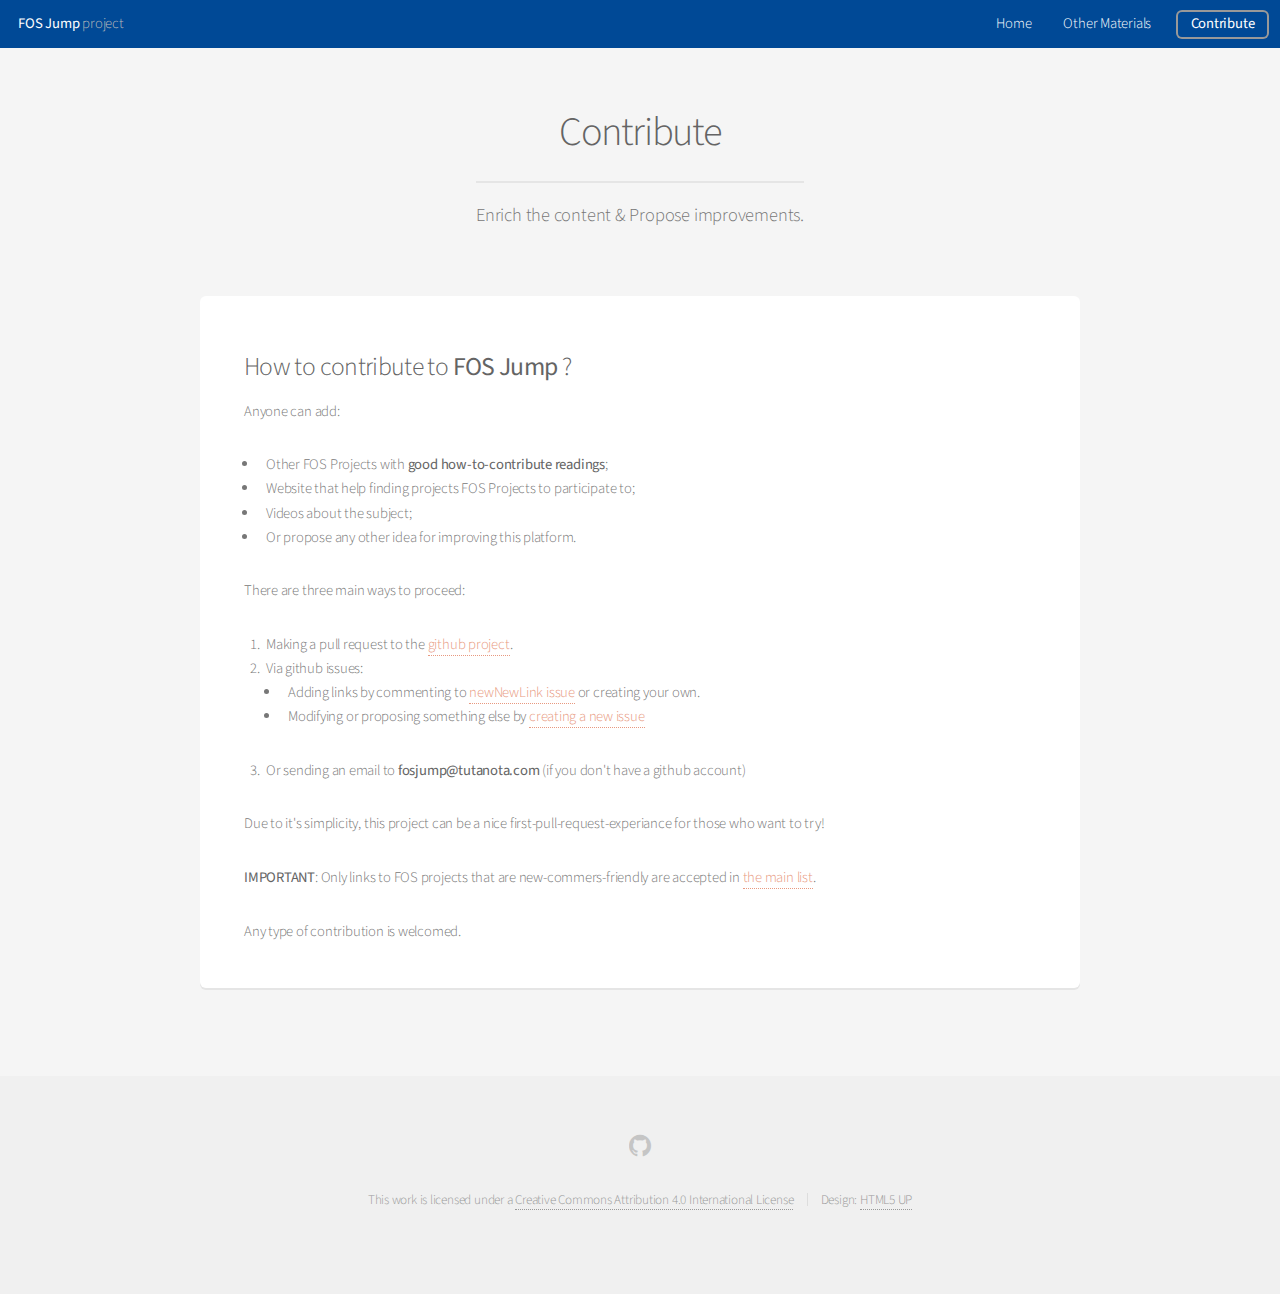
<file: output/contrib.html>
<!DOCTYPE HTML>
<!--
	Alpha by HTML5 UP
	html5up.net | @n33co
	Free for personal and commercial use under the CCA 3.0 license (html5up.net/license)
-->
<html lang="en">
	<head>
		<title>FOS Jump</title>
		<meta charset="utf-8" />
		<meta name="description" content="Here you can find links to some interesting free and OpenSource Projects that propose nice documentation on how to contribute (not only with code) to them and are also suitable for people learning how to code. ">
		<meta name="keywords" content="First time, open source, free software, community, contribute, FOS, FLOS, FOSS, FLOSS, FOSJump, OpenSource, OSS, beginner friendly OpenSource, coding, learn coding, github, code contribution, code">
                <meta Name=Author Content="Melaine Samy"/>
		<meta name="viewport" content="width=device-width, initial-scale=1" />
		<!--[if lte IE 8]><script src="assets/js/ie/html5shiv.js"></script><![endif]-->
		<link rel="stylesheet" href="assets/css/main.css" />
		<!--[if lte IE 8]><link rel="stylesheet" href="assets/css/ie8.css" /><![endif]-->
	</head>
	

	<body >
		<div id="page-wrapper">

			<!-- Header -->
				<header id="header" >
					<h1><a href="index.html">FOS Jump</a> project</h1>
					<nav id="nav">
						<ul>
							<li><a href="index.html">Home</a></li>
							<li><a href="other.html" >Other Materials</a></li>
							<li><a href="contrib.html" class="button">Contribute</a></li>
						</ul>
					</nav>
				</header>

	

			<!-- Main -->
				<section id="main" class="container">
					<header>
						<h2>Contribute</h2>
						<p>Enrich the content & Propose improvements.</p>
					</header>
				
					<div class="row">
						<div class="12u">

							<!-- Buttons -->
								<section class="box">
									<h4><h3>How to contribute to <strong>FOS Jump</strong> ?</h3>
<p>Anyone can add:</p>
<ul>
<li>Other FOS Projects with <strong>good how-to-contribute readings</strong>;</li>
<li>Website that help finding projects FOS Projects to participate to;</li>
<li>Videos about the subject;</li>
<li>Or propose any other idea for improving this platform.</li>
</ul>
<p>There are three main ways to proceed:</p>
<ol>
<li>Making a pull request to the <a href="https://github.com/fosjump/fosjump">github project</a>.</li>
<li>Via github issues: <ul>
<li>Adding links by commenting to <a href="https://github.com/fosjump/fosjump/issues/2">newNewLink issue</a> or creating your own.</li>
<li>Modifying or proposing something else by <a href="https://github.com/fosjump/fosjump/issues">creating a new issue</a></li>
</ul>
</li>
<li>Or sending an email to <strong>fosjump@tutanota.com</strong> (if you don't have a github account)</li>
</ol>
<p>Due to it's simplicity, this project can be a nice first-pull-request-experiance for those who want to try!</p>
<p><strong>IMPORTANT</strong>: Only links to FOS projects that are new-commers-friendly are accepted in <a href="index.html">the main list</a>. </p>
<p>Any type of contribution is welcomed.</p></h4>
								</section>
						</div>
					</div>
				</section>



			<!-- Footer -->
				<footer id="footer">
					<ul class="icons">
						<li><a href="https://github.com/fosjump/fosjump" class="icon fa-github"><span class="label">Github</span></a></li>
					</ul>
					<ul class="copyright">
						<li >This work is licensed under a <a rel="license" href="http://creativecommons.org/licenses/by/4.0/">Creative Commons Attribution 4.0 International License</a></li><li>Design: <a href="http://html5up.net">HTML5 UP</a></li>
					</ul>
				</footer>

		</div>

		<!-- Scripts -->
			<script src="assets/js/jquery.min.js"></script>
			<script src="assets/js/jquery.dropotron.min.js"></script>
			<script src="assets/js/jquery.scrollgress.min.js"></script>
			<script src="assets/js/skel.min.js"></script>
			<script src="assets/js/util.js"></script>
			<!--[if lte IE 8]><script src="assets/js/ie/respond.min.js"></script><![endif]-->
			<script src="assets/js/main.js"></script>

	</body>
</html>
</file>
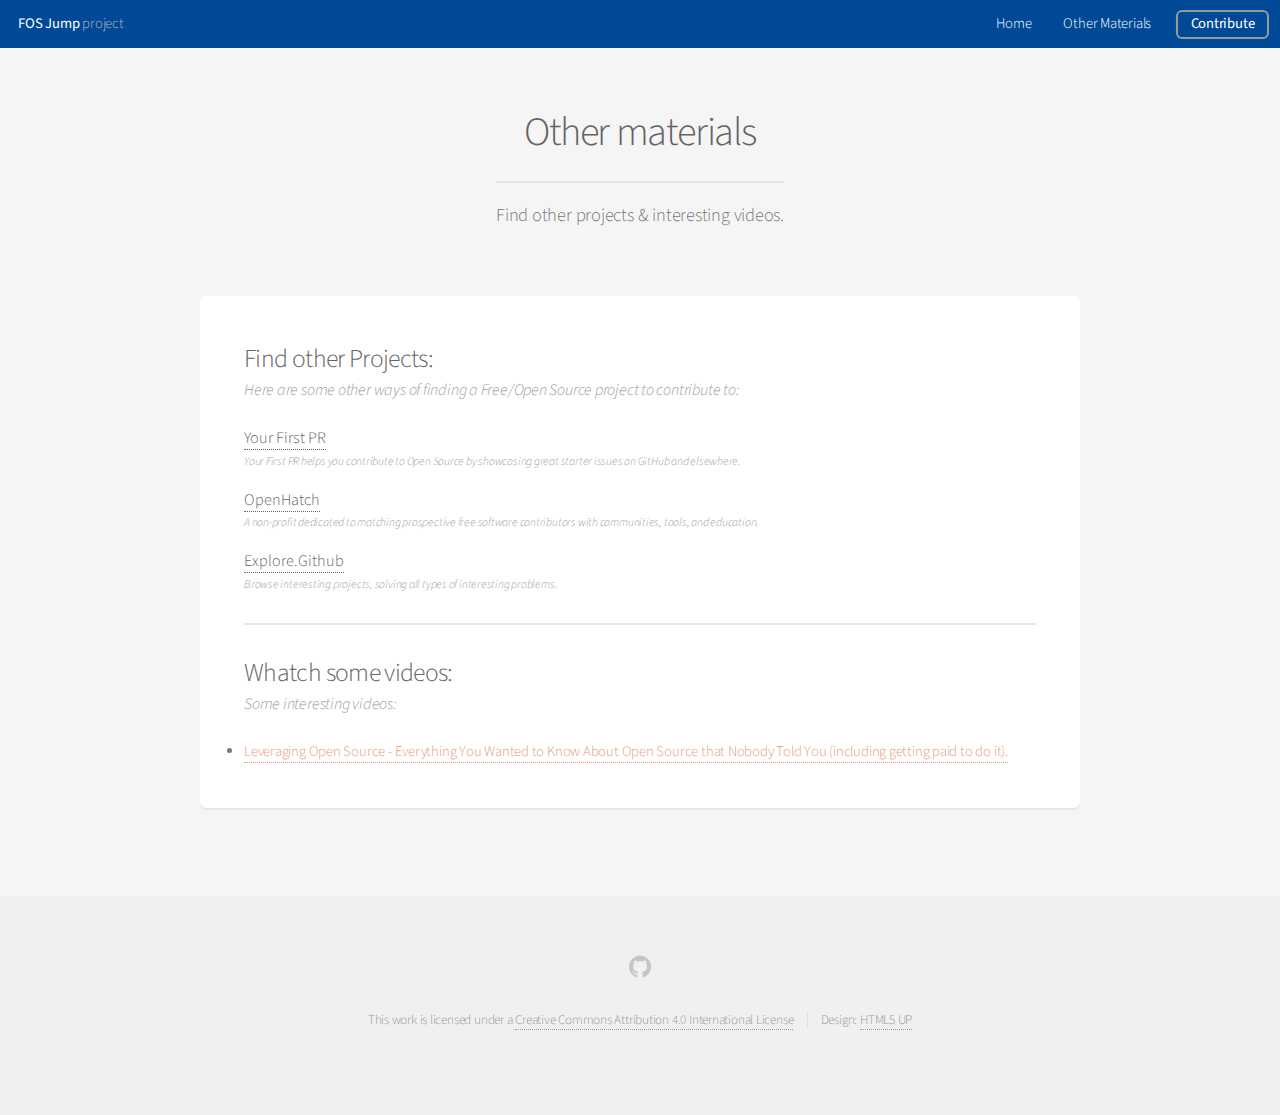
<file: output/other.html>
<!DOCTYPE HTML>
<!--
	Alpha by HTML5 UP
	html5up.net | @n33co
	Free for personal and commercial use under the CCA 3.0 license (html5up.net/license)
-->
<html lang="en">
	<head>
		<title>FOS Jump</title>
		<meta charset="utf-8" />
		<meta name="description" content="Here you can find links to some interesting free and OpenSource Projects that propose nice documentation on how to contribute (not only with code) to them and are also suitable for people learning how to code. ">
		<meta name="keywords" content="First time, open source, free software, community, contribute, FOS, FLOS, FOSS, FLOSS, FOSJump, OpenSource, OSS, beginner friendly OpenSource, coding, learn coding, github, code contribution, code">
                <meta Name=Author Content="Melaine Samy"/>
		<meta name="viewport" content="width=device-width, initial-scale=1" />
		<!--[if lte IE 8]><script src="assets/js/ie/html5shiv.js"></script><![endif]-->
		<link rel="stylesheet" href="assets/css/main.css" />
		<!--[if lte IE 8]><link rel="stylesheet" href="assets/css/ie8.css" /><![endif]-->
	</head>
	

	<body >
		<div id="page-wrapper">

			<!-- Header -->
				<header id="header" >
					<h1><a href="index.html">FOS Jump</a> project</h1>
					<nav id="nav">
						<ul>
							<li><a href="index.html">Home</a></li>
							<li><a href="other.html" >Other Materials</a></li>
							<li><a href="contrib.html" class="button">Contribute</a></li>
						</ul>
					</nav>
				</header>

	

			<!-- Main -->
				<section id="main" class="container">
					<header>
						<h2>Other materials</h2>
						<p>Find other projects & interesting videos.</p>
					</header>
				
					<div class="row">
						<div class="12u">

							<!-- Buttons -->

								<section class="box">
								<header>
								<h3>Find other Projects:</h3>
								<p>Here are some other ways of finding a Free/Open Source project to contribute to:</p>
								</header>

								
									<header>
									<h4><a href="https://yourfirstpr.github.io/">Your First PR</a></h4>
									<p>Your First PR helps you contribute to Open Source by showcasing great starter issues on GitHub and elsewhere.</p>
									</header>
								
									<header>
									<h4><a href="https://openhatch.org/">OpenHatch</a></h4>
									<p>A non-profit dedicated to matching prospective free software contributors with communities, tools, and education. </p>
									</header>
								
									<header>
									<h4><a href="https://github.com/explore">Explore.Github</a></h4>
									<p>Browse interesting projects, solving all types of interesting problems.</p>
									</header>
								
								
							<hr />

								<header>
								<h3>Whatch some videos:</h3>
								<p>Some interesting videos:</p>
								</header>

								<lu class="alt">
								
									<li><a href="https://vimeo.com/28610688">Leveraging Open Source - Everything You Wanted to Know About Open Source that Nobody Told You (including getting paid to do it).</a></li>
								
								</lu>

								</h4></section>
						</div>
					</div>
				</section>



			<!-- Footer -->
				<footer id="footer">
					<ul class="icons">
						<li><a href="https://github.com/fosjump/fosjump" class="icon fa-github"><span class="label">Github</span></a></li>
					</ul>
					<ul class="copyright">
						<li >This work is licensed under a <a rel="license" href="http://creativecommons.org/licenses/by/4.0/">Creative Commons Attribution 4.0 International License</a></li><li>Design: <a href="http://html5up.net">HTML5 UP</a></li>
					</ul>
				</footer>

		</div>

		<!-- Scripts -->
			<script src="assets/js/jquery.min.js"></script>
			<script src="assets/js/jquery.dropotron.min.js"></script>
			<script src="assets/js/jquery.scrollgress.min.js"></script>
			<script src="assets/js/skel.min.js"></script>
			<script src="assets/js/util.js"></script>
			<!--[if lte IE 8]><script src="assets/js/ie/respond.min.js"></script><![endif]-->
			<script src="assets/js/main.js"></script>

	</body>
</html>
</file>
<file: output/assets/css/ie8.css>
/*
	Alpha by HTML5 UP
	html5up.net | @n33co
	Free for personal and commercial use under the CCA 3.0 license (html5up.net/license)
*/

/* Basic */

	pre, code {
		position: relative;
		-ms-behavior: url("assets/js/ie/PIE.htc");
	}

/* Form */

	input[type="text"],
	input[type="password"],
	input[type="email"],
	select,
	textarea {
		position: relative;
		-ms-behavior: url("assets/js/ie/PIE.htc");
		line-height: 3em;
	}

	input[type="checkbox"],
	input[type="radio"] {
		opacity: 1;
		z-index: auto;
	}

		input[type="checkbox"] + label:before,
		input[type="radio"] + label:before {
			display: none;
		}

/* Button */

	input[type="submit"],
	input[type="reset"],
	input[type="button"],
	.button {
		position: relative;
		-ms-behavior: url("assets/js/ie/PIE.htc");
	}

		input[type="submit"].alt,
		input[type="reset"].alt,
		input[type="button"].alt,
		.button.alt {
			border: solid 2px #e5e5e5;
		}

/* Box */

	.box {
		position: relative;
		-ms-behavior: url("assets/js/ie/PIE.htc");
	}

		.box .image.featured {
			margin: 2em 0;
			width: 100%;
		}

/* Icon */

	.icon.major {
		position: relative;
		-ms-behavior: url("assets/js/ie/PIE.htc");
	}

/* Image */

	.image {
		position: relative;
		-ms-behavior: url("assets/js/ie/PIE.htc");
	}

		.image img {
			position: relative;
			-ms-behavior: url("assets/js/ie/PIE.htc");
		}

/* Header */

	#header nav > ul > li a {
		color: #fff;
		display: inline-block;
		text-decoration: none;
		border: 0;
	}

		#header nav > ul > li a.icon:before {
			color: #fff;
			margin-right: 0.5em;
		}

	#header.alt {
		color: #fff;
	}

		#header.alt nav > ul > li a:not(.button).icon:before {
			color: rgba(255, 255, 255, 0.75);
		}

		#header.alt nav > ul > li.active a:not(.button) {
			background-color: rgba(255, 255, 255, 0.2);
		}

	.dropotron {
		border: solid 1px #e5e5e5;
	}

		.dropotron.level-0 {
			margin-top: 0;
		}

			.dropotron.level-0:before {
				display: none;
			}

/* Banner */

	#banner {
		background-attachment: scroll;
		background-image: url("../../images/banner.jpg");
		background-position: auto;
		background-repeat: no-repeat;
		background-size: cover;
		-ms-behavior: url("assets/js/ie/backgroundsize.min.htc");
	}

		#banner input[type="submit"],
		#banner input[type="reset"],
		#banner input[type="button"],
		#banner .button {
			border: solid 2px #fff;
		}

/* Main */

	#main {
		position: relative;
		z-index: 1;
	}

/* CTA */

	#cta input[type="text"],
	#cta input[type="password"],
	#cta input[type="email"],
	#cta select,
	#cta textarea {
		background: #e89980;
		border: solid 2px #fff;
	}

	#cta .formerize-placeholder {
		color: #fff !important;
	}
</file>
<file: output/assets/css/main.css>
@import url("font-awesome.min.css");
@import url("http://fonts.googleapis.com/css?family=Source+Sans+Pro:300,400,300italic,400italic");

/*
	Alpha by HTML5 UP
	html5up.net | @n33co
	Free for personal and commercial use under the CCA 3.0 license (html5up.net/license)
*/

/* Reset */

	html, body, div, span, applet, object, iframe, h1, h2, h3, h4, h5, h6, p, blockquote, pre, a, abbr, acronym, address, big, cite, code, del, dfn, em, img, ins, kbd, q, s, samp, small, strike, strong, sub, sup, tt, var, b, u, i, center, dl, dt, dd, ol, ul, li, fieldset, form, label, legend, table, caption, tbody, tfoot, thead, tr, th, td, article, aside, canvas, details, embed, figure, figcaption, footer, header, hgroup, menu, nav, output, ruby, section, summary, time, mark, audio, video {
		margin: 0;
		padding: 0;
		border: 0;
		font-size: 100%;
		font: inherit;
		vertical-align: baseline;
	}

	article, aside, details, figcaption, figure, footer, header, hgroup, menu, nav, section {
		display: block;
	}

	body {
		line-height: 1;
	}

	ol, ul {
		list-style: none;
	}

	blockquote, q {
		quotes: none;
	}

	blockquote:before, blockquote:after, q:before, q:after {
		content: '';
		content: none;
	}

	table {
		border-collapse: collapse;
		border-spacing: 0;
	}

	body {
		-webkit-text-size-adjust: none;
	}

/* Box Model */

	*, *:before, *:after {
		-moz-box-sizing: border-box;
		-webkit-box-sizing: border-box;
		box-sizing: border-box;
	}

/* Containers */

	.container {
		margin-left: auto;
		margin-right: auto;
	}

	.container.\31 25\25 {
		width: 100%;
		max-width: 75em;
		min-width: 60em;
	}

	.container.\37 5\25 {
		width: 45em;
	}

	.container.\35 0\25 {
		width: 30em;
	}

	.container.\32 5\25 {
		width: 15em;
	}

	.container {
		width: 60em;
	}

	@media screen and (max-width: 1680px) {

		.container.\31 25\25 {
			width: 100%;
			max-width: 75em;
			min-width: 60em;
		}

		.container.\37 5\25 {
			width: 45em;
		}

		.container.\35 0\25 {
			width: 30em;
		}

		.container.\32 5\25 {
			width: 15em;
		}

		.container {
			width: 60em;
		}

	}

	@media screen and (max-width: 1280px) {

		.container.\31 25\25 {
			width: 100%;
			max-width: 75em;
			min-width: 60em;
		}

		.container.\37 5\25 {
			width: 45em;
		}

		.container.\35 0\25 {
			width: 30em;
		}

		.container.\32 5\25 {
			width: 15em;
		}

		.container {
			width: 60em;
		}

	}

	@media screen and (max-width: 980px) {

		.container.\31 25\25 {
			width: 100%;
			max-width: 112.5%;
			min-width: 90%;
		}

		.container.\37 5\25 {
			width: 67.5%;
		}

		.container.\35 0\25 {
			width: 45%;
		}

		.container.\32 5\25 {
			width: 22.5%;
		}

		.container {
			width: 90%;
		}

	}

	@media screen and (max-width: 840px) {

		.container.\31 25\25 {
			width: 100%;
			max-width: 112.5%;
			min-width: 90%;
		}

		.container.\37 5\25 {
			width: 67.5%;
		}

		.container.\35 0\25 {
			width: 45%;
		}

		.container.\32 5\25 {
			width: 22.5%;
		}

		.container {
			width: 90% !important;
		}

	}

	@media screen and (max-width: 736px) {

		.container.\31 25\25 {
			width: 100%;
			max-width: 125%;
			min-width: 100%;
		}

		.container.\37 5\25 {
			width: 75%;
		}

		.container.\35 0\25 {
			width: 50%;
		}

		.container.\32 5\25 {
			width: 25%;
		}

		.container {
			width: 100% !important;
		}

	}

	@media screen and (max-width: 480px) {

		.container.\31 25\25 {
			width: 100%;
			max-width: 125%;
			min-width: 100%;
		}

		.container.\37 5\25 {
			width: 75%;
		}

		.container.\35 0\25 {
			width: 50%;
		}

		.container.\32 5\25 {
			width: 25%;
		}

		.container {
			width: 100% !important;
		}

	}

/* Grid */

	.row {
		border-bottom: solid 1px transparent;
		-moz-box-sizing: border-box;
		-webkit-box-sizing: border-box;
		box-sizing: border-box;
	}

	.row > * {
		float: left;
		-moz-box-sizing: border-box;
		-webkit-box-sizing: border-box;
		box-sizing: border-box;
	}

	.row:after, .row:before {
		content: '';
		display: block;
		clear: both;
		height: 0;
	}

	.row.uniform > * > :first-child {
		margin-top: 0;
	}

	.row.uniform > * > :last-child {
		margin-bottom: 0;
	}

	.row.\30 \25 > * {
		padding: 0 0 0 0em;
	}

	.row.\30 \25 {
		margin: 0 0 -1px 0em;
	}

	.row.uniform.\30 \25 > * {
		padding: 0em 0 0 0em;
	}

	.row.uniform.\30 \25 {
		margin: 0em 0 -1px 0em;
	}

	.row > * {
		padding: 0 0 0 2em;
	}

	.row {
		margin: 0 0 -1px -2em;
	}

	.row.uniform > * {
		padding: 2em 0 0 2em;
	}

	.row.uniform {
		margin: -2em 0 -1px -2em;
	}

	.row.\32 00\25 > * {
		padding: 0 0 0 4em;
	}

	.row.\32 00\25 {
		margin: 0 0 -1px -4em;
	}

	.row.uniform.\32 00\25 > * {
		padding: 4em 0 0 4em;
	}

	.row.uniform.\32 00\25 {
		margin: -4em 0 -1px -4em;
	}

	.row.\31 50\25 > * {
		padding: 0 0 0 3em;
	}

	.row.\31 50\25 {
		margin: 0 0 -1px -3em;
	}

	.row.uniform.\31 50\25 > * {
		padding: 3em 0 0 3em;
	}

	.row.uniform.\31 50\25 {
		margin: -3em 0 -1px -3em;
	}

	.row.\35 0\25 > * {
		padding: 0 0 0 1em;
	}

	.row.\35 0\25 {
		margin: 0 0 -1px -1em;
	}

	.row.uniform.\35 0\25 > * {
		padding: 1em 0 0 1em;
	}

	.row.uniform.\35 0\25 {
		margin: -1em 0 -1px -1em;
	}

	.row.\32 5\25 > * {
		padding: 0 0 0 0.5em;
	}

	.row.\32 5\25 {
		margin: 0 0 -1px -0.5em;
	}

	.row.uniform.\32 5\25 > * {
		padding: 0.5em 0 0 0.5em;
	}

	.row.uniform.\32 5\25 {
		margin: -0.5em 0 -1px -0.5em;
	}

	.\31 2u, .\31 2u\24 {
		width: 100%;
		clear: none;
		margin-left: 0;
	}

	.\31 1u, .\31 1u\24 {
		width: 91.6666666667%;
		clear: none;
		margin-left: 0;
	}

	.\31 0u, .\31 0u\24 {
		width: 83.3333333333%;
		clear: none;
		margin-left: 0;
	}

	.\39 u, .\39 u\24 {
		width: 75%;
		clear: none;
		margin-left: 0;
	}

	.\38 u, .\38 u\24 {
		width: 66.6666666667%;
		clear: none;
		margin-left: 0;
	}

	.\37 u, .\37 u\24 {
		width: 58.3333333333%;
		clear: none;
		margin-left: 0;
	}

	.\36 u, .\36 u\24 {
		width: 50%;
		clear: none;
		margin-left: 0;
	}

	.\35 u, .\35 u\24 {
		width: 41.6666666667%;
		clear: none;
		margin-left: 0;
	}

	.\34 u, .\34 u\24 {
		width: 33.3333333333%;
		clear: none;
		margin-left: 0;
	}

	.\33 u, .\33 u\24 {
		width: 25%;
		clear: none;
		margin-left: 0;
	}

	.\32 u, .\32 u\24 {
		width: 16.6666666667%;
		clear: none;
		margin-left: 0;
	}

	.\31 u, .\31 u\24 {
		width: 8.3333333333%;
		clear: none;
		margin-left: 0;
	}

	.\31 2u\24 + *,
	.\31 1u\24 + *,
	.\31 0u\24 + *,
	.\39 u\24 + *,
	.\38 u\24 + *,
	.\37 u\24 + *,
	.\36 u\24 + *,
	.\35 u\24 + *,
	.\34 u\24 + *,
	.\33 u\24 + *,
	.\32 u\24 + *,
	.\31 u\24 + * {
		clear: left;
	}

	.\-11u {
		margin-left: 91.66667%;
	}

	.\-10u {
		margin-left: 83.33333%;
	}

	.\-9u {
		margin-left: 75%;
	}

	.\-8u {
		margin-left: 66.66667%;
	}

	.\-7u {
		margin-left: 58.33333%;
	}

	.\-6u {
		margin-left: 50%;
	}

	.\-5u {
		margin-left: 41.66667%;
	}

	.\-4u {
		margin-left: 33.33333%;
	}

	.\-3u {
		margin-left: 25%;
	}

	.\-2u {
		margin-left: 16.66667%;
	}

	.\-1u {
		margin-left: 8.33333%;
	}

	@media screen and (max-width: 1680px) {

		.row > * {
			padding: 0 0 0 2em;
		}

		.row {
			margin: 0 0 -1px -2em;
		}

		.row.uniform > * {
			padding: 2em 0 0 2em;
		}

		.row.uniform {
			margin: -2em 0 -1px -2em;
		}

		.row.\32 00\25 > * {
			padding: 0 0 0 4em;
		}

		.row.\32 00\25 {
			margin: 0 0 -1px -4em;
		}

		.row.uniform.\32 00\25 > * {
			padding: 4em 0 0 4em;
		}

		.row.uniform.\32 00\25 {
			margin: -4em 0 -1px -4em;
		}

		.row.\31 50\25 > * {
			padding: 0 0 0 3em;
		}

		.row.\31 50\25 {
			margin: 0 0 -1px -3em;
		}

		.row.uniform.\31 50\25 > * {
			padding: 3em 0 0 3em;
		}

		.row.uniform.\31 50\25 {
			margin: -3em 0 -1px -3em;
		}

		.row.\35 0\25 > * {
			padding: 0 0 0 1em;
		}

		.row.\35 0\25 {
			margin: 0 0 -1px -1em;
		}

		.row.uniform.\35 0\25 > * {
			padding: 1em 0 0 1em;
		}

		.row.uniform.\35 0\25 {
			margin: -1em 0 -1px -1em;
		}

		.row.\32 5\25 > * {
			padding: 0 0 0 0.5em;
		}

		.row.\32 5\25 {
			margin: 0 0 -1px -0.5em;
		}

		.row.uniform.\32 5\25 > * {
			padding: 0.5em 0 0 0.5em;
		}

		.row.uniform.\32 5\25 {
			margin: -0.5em 0 -1px -0.5em;
		}

		.\31 2u\28wide\29, .\31 2u\24\28wide\29 {
			width: 100%;
			clear: none;
			margin-left: 0;
		}

		.\31 1u\28wide\29, .\31 1u\24\28wide\29 {
			width: 91.6666666667%;
			clear: none;
			margin-left: 0;
		}

		.\31 0u\28wide\29, .\31 0u\24\28wide\29 {
			width: 83.3333333333%;
			clear: none;
			margin-left: 0;
		}

		.\39 u\28wide\29, .\39 u\24\28wide\29 {
			width: 75%;
			clear: none;
			margin-left: 0;
		}

		.\38 u\28wide\29, .\38 u\24\28wide\29 {
			width: 66.6666666667%;
			clear: none;
			margin-left: 0;
		}

		.\37 u\28wide\29, .\37 u\24\28wide\29 {
			width: 58.3333333333%;
			clear: none;
			margin-left: 0;
		}

		.\36 u\28wide\29, .\36 u\24\28wide\29 {
			width: 50%;
			clear: none;
			margin-left: 0;
		}

		.\35 u\28wide\29, .\35 u\24\28wide\29 {
			width: 41.6666666667%;
			clear: none;
			margin-left: 0;
		}

		.\34 u\28wide\29, .\34 u\24\28wide\29 {
			width: 33.3333333333%;
			clear: none;
			margin-left: 0;
		}

		.\33 u\28wide\29, .\33 u\24\28wide\29 {
			width: 25%;
			clear: none;
			margin-left: 0;
		}

		.\32 u\28wide\29, .\32 u\24\28wide\29 {
			width: 16.6666666667%;
			clear: none;
			margin-left: 0;
		}

		.\31 u\28wide\29, .\31 u\24\28wide\29 {
			width: 8.3333333333%;
			clear: none;
			margin-left: 0;
		}

		.\31 2u\24\28wide\29 + *,
		.\31 1u\24\28wide\29 + *,
		.\31 0u\24\28wide\29 + *,
		.\39 u\24\28wide\29 + *,
		.\38 u\24\28wide\29 + *,
		.\37 u\24\28wide\29 + *,
		.\36 u\24\28wide\29 + *,
		.\35 u\24\28wide\29 + *,
		.\34 u\24\28wide\29 + *,
		.\33 u\24\28wide\29 + *,
		.\32 u\24\28wide\29 + *,
		.\31 u\24\28wide\29 + * {
			clear: left;
		}

		.\-11u\28wide\29 {
			margin-left: 91.66667%;
		}

		.\-10u\28wide\29 {
			margin-left: 83.33333%;
		}

		.\-9u\28wide\29 {
			margin-left: 75%;
		}

		.\-8u\28wide\29 {
			margin-left: 66.66667%;
		}

		.\-7u\28wide\29 {
			margin-left: 58.33333%;
		}

		.\-6u\28wide\29 {
			margin-left: 50%;
		}

		.\-5u\28wide\29 {
			margin-left: 41.66667%;
		}

		.\-4u\28wide\29 {
			margin-left: 33.33333%;
		}

		.\-3u\28wide\29 {
			margin-left: 25%;
		}

		.\-2u\28wide\29 {
			margin-left: 16.66667%;
		}

		.\-1u\28wide\29 {
			margin-left: 8.33333%;
		}

	}

	@media screen and (max-width: 1280px) {

		.row > * {
			padding: 0 0 0 2em;
		}

		.row {
			margin: 0 0 -1px -2em;
		}

		.row.uniform > * {
			padding: 2em 0 0 2em;
		}

		.row.uniform {
			margin: -2em 0 -1px -2em;
		}

		.row.\32 00\25 > * {
			padding: 0 0 0 4em;
		}

		.row.\32 00\25 {
			margin: 0 0 -1px -4em;
		}

		.row.uniform.\32 00\25 > * {
			padding: 4em 0 0 4em;
		}

		.row.uniform.\32 00\25 {
			margin: -4em 0 -1px -4em;
		}

		.row.\31 50\25 > * {
			padding: 0 0 0 3em;
		}

		.row.\31 50\25 {
			margin: 0 0 -1px -3em;
		}

		.row.uniform.\31 50\25 > * {
			padding: 3em 0 0 3em;
		}

		.row.uniform.\31 50\25 {
			margin: -3em 0 -1px -3em;
		}

		.row.\35 0\25 > * {
			padding: 0 0 0 1em;
		}

		.row.\35 0\25 {
			margin: 0 0 -1px -1em;
		}

		.row.uniform.\35 0\25 > * {
			padding: 1em 0 0 1em;
		}

		.row.uniform.\35 0\25 {
			margin: -1em 0 -1px -1em;
		}

		.row.\32 5\25 > * {
			padding: 0 0 0 0.5em;
		}

		.row.\32 5\25 {
			margin: 0 0 -1px -0.5em;
		}

		.row.uniform.\32 5\25 > * {
			padding: 0.5em 0 0 0.5em;
		}

		.row.uniform.\32 5\25 {
			margin: -0.5em 0 -1px -0.5em;
		}

		.\31 2u\28normal\29, .\31 2u\24\28normal\29 {
			width: 100%;
			clear: none;
			margin-left: 0;
		}

		.\31 1u\28normal\29, .\31 1u\24\28normal\29 {
			width: 91.6666666667%;
			clear: none;
			margin-left: 0;
		}

		.\31 0u\28normal\29, .\31 0u\24\28normal\29 {
			width: 83.3333333333%;
			clear: none;
			margin-left: 0;
		}

		.\39 u\28normal\29, .\39 u\24\28normal\29 {
			width: 75%;
			clear: none;
			margin-left: 0;
		}

		.\38 u\28normal\29, .\38 u\24\28normal\29 {
			width: 66.6666666667%;
			clear: none;
			margin-left: 0;
		}

		.\37 u\28normal\29, .\37 u\24\28normal\29 {
			width: 58.3333333333%;
			clear: none;
			margin-left: 0;
		}

		.\36 u\28normal\29, .\36 u\24\28normal\29 {
			width: 50%;
			clear: none;
			margin-left: 0;
		}

		.\35 u\28normal\29, .\35 u\24\28normal\29 {
			width: 41.6666666667%;
			clear: none;
			margin-left: 0;
		}

		.\34 u\28normal\29, .\34 u\24\28normal\29 {
			width: 33.3333333333%;
			clear: none;
			margin-left: 0;
		}

		.\33 u\28normal\29, .\33 u\24\28normal\29 {
			width: 25%;
			clear: none;
			margin-left: 0;
		}

		.\32 u\28normal\29, .\32 u\24\28normal\29 {
			width: 16.6666666667%;
			clear: none;
			margin-left: 0;
		}

		.\31 u\28normal\29, .\31 u\24\28normal\29 {
			width: 8.3333333333%;
			clear: none;
			margin-left: 0;
		}

		.\31 2u\24\28normal\29 + *,
		.\31 1u\24\28normal\29 + *,
		.\31 0u\24\28normal\29 + *,
		.\39 u\24\28normal\29 + *,
		.\38 u\24\28normal\29 + *,
		.\37 u\24\28normal\29 + *,
		.\36 u\24\28normal\29 + *,
		.\35 u\24\28normal\29 + *,
		.\34 u\24\28normal\29 + *,
		.\33 u\24\28normal\29 + *,
		.\32 u\24\28normal\29 + *,
		.\31 u\24\28normal\29 + * {
			clear: left;
		}

		.\-11u\28normal\29 {
			margin-left: 91.66667%;
		}

		.\-10u\28normal\29 {
			margin-left: 83.33333%;
		}

		.\-9u\28normal\29 {
			margin-left: 75%;
		}

		.\-8u\28normal\29 {
			margin-left: 66.66667%;
		}

		.\-7u\28normal\29 {
			margin-left: 58.33333%;
		}

		.\-6u\28normal\29 {
			margin-left: 50%;
		}

		.\-5u\28normal\29 {
			margin-left: 41.66667%;
		}

		.\-4u\28normal\29 {
			margin-left: 33.33333%;
		}

		.\-3u\28normal\29 {
			margin-left: 25%;
		}

		.\-2u\28normal\29 {
			margin-left: 16.66667%;
		}

		.\-1u\28normal\29 {
			margin-left: 8.33333%;
		}

	}

	@media screen and (max-width: 980px) {

		.row > * {
			padding: 0 0 0 2em;
		}

		.row {
			margin: 0 0 -1px -2em;
		}

		.row.uniform > * {
			padding: 2em 0 0 2em;
		}

		.row.uniform {
			margin: -2em 0 -1px -2em;
		}

		.row.\32 00\25 > * {
			padding: 0 0 0 4em;
		}

		.row.\32 00\25 {
			margin: 0 0 -1px -4em;
		}

		.row.uniform.\32 00\25 > * {
			padding: 4em 0 0 4em;
		}

		.row.uniform.\32 00\25 {
			margin: -4em 0 -1px -4em;
		}

		.row.\31 50\25 > * {
			padding: 0 0 0 3em;
		}

		.row.\31 50\25 {
			margin: 0 0 -1px -3em;
		}

		.row.uniform.\31 50\25 > * {
			padding: 3em 0 0 3em;
		}

		.row.uniform.\31 50\25 {
			margin: -3em 0 -1px -3em;
		}

		.row.\35 0\25 > * {
			padding: 0 0 0 1em;
		}

		.row.\35 0\25 {
			margin: 0 0 -1px -1em;
		}

		.row.uniform.\35 0\25 > * {
			padding: 1em 0 0 1em;
		}

		.row.uniform.\35 0\25 {
			margin: -1em 0 -1px -1em;
		}

		.row.\32 5\25 > * {
			padding: 0 0 0 0.5em;
		}

		.row.\32 5\25 {
			margin: 0 0 -1px -0.5em;
		}

		.row.uniform.\32 5\25 > * {
			padding: 0.5em 0 0 0.5em;
		}

		.row.uniform.\32 5\25 {
			margin: -0.5em 0 -1px -0.5em;
		}

		.\31 2u\28narrow\29, .\31 2u\24\28narrow\29 {
			width: 100%;
			clear: none;
			margin-left: 0;
		}

		.\31 1u\28narrow\29, .\31 1u\24\28narrow\29 {
			width: 91.6666666667%;
			clear: none;
			margin-left: 0;
		}

		.\31 0u\28narrow\29, .\31 0u\24\28narrow\29 {
			width: 83.3333333333%;
			clear: none;
			margin-left: 0;
		}

		.\39 u\28narrow\29, .\39 u\24\28narrow\29 {
			width: 75%;
			clear: none;
			margin-left: 0;
		}

		.\38 u\28narrow\29, .\38 u\24\28narrow\29 {
			width: 66.6666666667%;
			clear: none;
			margin-left: 0;
		}

		.\37 u\28narrow\29, .\37 u\24\28narrow\29 {
			width: 58.3333333333%;
			clear: none;
			margin-left: 0;
		}

		.\36 u\28narrow\29, .\36 u\24\28narrow\29 {
			width: 50%;
			clear: none;
			margin-left: 0;
		}

		.\35 u\28narrow\29, .\35 u\24\28narrow\29 {
			width: 41.6666666667%;
			clear: none;
			margin-left: 0;
		}

		.\34 u\28narrow\29, .\34 u\24\28narrow\29 {
			width: 33.3333333333%;
			clear: none;
			margin-left: 0;
		}

		.\33 u\28narrow\29, .\33 u\24\28narrow\29 {
			width: 25%;
			clear: none;
			margin-left: 0;
		}

		.\32 u\28narrow\29, .\32 u\24\28narrow\29 {
			width: 16.6666666667%;
			clear: none;
			margin-left: 0;
		}

		.\31 u\28narrow\29, .\31 u\24\28narrow\29 {
			width: 8.3333333333%;
			clear: none;
			margin-left: 0;
		}

		.\31 2u\24\28narrow\29 + *,
		.\31 1u\24\28narrow\29 + *,
		.\31 0u\24\28narrow\29 + *,
		.\39 u\24\28narrow\29 + *,
		.\38 u\24\28narrow\29 + *,
		.\37 u\24\28narrow\29 + *,
		.\36 u\24\28narrow\29 + *,
		.\35 u\24\28narrow\29 + *,
		.\34 u\24\28narrow\29 + *,
		.\33 u\24\28narrow\29 + *,
		.\32 u\24\28narrow\29 + *,
		.\31 u\24\28narrow\29 + * {
			clear: left;
		}

		.\-11u\28narrow\29 {
			margin-left: 91.66667%;
		}

		.\-10u\28narrow\29 {
			margin-left: 83.33333%;
		}

		.\-9u\28narrow\29 {
			margin-left: 75%;
		}

		.\-8u\28narrow\29 {
			margin-left: 66.66667%;
		}

		.\-7u\28narrow\29 {
			margin-left: 58.33333%;
		}

		.\-6u\28narrow\29 {
			margin-left: 50%;
		}

		.\-5u\28narrow\29 {
			margin-left: 41.66667%;
		}

		.\-4u\28narrow\29 {
			margin-left: 33.33333%;
		}

		.\-3u\28narrow\29 {
			margin-left: 25%;
		}

		.\-2u\28narrow\29 {
			margin-left: 16.66667%;
		}

		.\-1u\28narrow\29 {
			margin-left: 8.33333%;
		}

	}

	@media screen and (max-width: 840px) {

		.row > * {
			padding: 0 0 0 2em;
		}

		.row {
			margin: 0 0 -1px -2em;
		}

		.row.uniform > * {
			padding: 2em 0 0 2em;
		}

		.row.uniform {
			margin: -2em 0 -1px -2em;
		}

		.row.\32 00\25 > * {
			padding: 0 0 0 4em;
		}

		.row.\32 00\25 {
			margin: 0 0 -1px -4em;
		}

		.row.uniform.\32 00\25 > * {
			padding: 4em 0 0 4em;
		}

		.row.uniform.\32 00\25 {
			margin: -4em 0 -1px -4em;
		}

		.row.\31 50\25 > * {
			padding: 0 0 0 3em;
		}

		.row.\31 50\25 {
			margin: 0 0 -1px -3em;
		}

		.row.uniform.\31 50\25 > * {
			padding: 3em 0 0 3em;
		}

		.row.uniform.\31 50\25 {
			margin: -3em 0 -1px -3em;
		}

		.row.\35 0\25 > * {
			padding: 0 0 0 1em;
		}

		.row.\35 0\25 {
			margin: 0 0 -1px -1em;
		}

		.row.uniform.\35 0\25 > * {
			padding: 1em 0 0 1em;
		}

		.row.uniform.\35 0\25 {
			margin: -1em 0 -1px -1em;
		}

		.row.\32 5\25 > * {
			padding: 0 0 0 0.5em;
		}

		.row.\32 5\25 {
			margin: 0 0 -1px -0.5em;
		}

		.row.uniform.\32 5\25 > * {
			padding: 0.5em 0 0 0.5em;
		}

		.row.uniform.\32 5\25 {
			margin: -0.5em 0 -1px -0.5em;
		}

		.\31 2u\28narrower\29, .\31 2u\24\28narrower\29 {
			width: 100%;
			clear: none;
			margin-left: 0;
		}

		.\31 1u\28narrower\29, .\31 1u\24\28narrower\29 {
			width: 91.6666666667%;
			clear: none;
			margin-left: 0;
		}

		.\31 0u\28narrower\29, .\31 0u\24\28narrower\29 {
			width: 83.3333333333%;
			clear: none;
			margin-left: 0;
		}

		.\39 u\28narrower\29, .\39 u\24\28narrower\29 {
			width: 75%;
			clear: none;
			margin-left: 0;
		}

		.\38 u\28narrower\29, .\38 u\24\28narrower\29 {
			width: 66.6666666667%;
			clear: none;
			margin-left: 0;
		}

		.\37 u\28narrower\29, .\37 u\24\28narrower\29 {
			width: 58.3333333333%;
			clear: none;
			margin-left: 0;
		}

		.\36 u\28narrower\29, .\36 u\24\28narrower\29 {
			width: 50%;
			clear: none;
			margin-left: 0;
		}

		.\35 u\28narrower\29, .\35 u\24\28narrower\29 {
			width: 41.6666666667%;
			clear: none;
			margin-left: 0;
		}

		.\34 u\28narrower\29, .\34 u\24\28narrower\29 {
			width: 33.3333333333%;
			clear: none;
			margin-left: 0;
		}

		.\33 u\28narrower\29, .\33 u\24\28narrower\29 {
			width: 25%;
			clear: none;
			margin-left: 0;
		}

		.\32 u\28narrower\29, .\32 u\24\28narrower\29 {
			width: 16.6666666667%;
			clear: none;
			margin-left: 0;
		}

		.\31 u\28narrower\29, .\31 u\24\28narrower\29 {
			width: 8.3333333333%;
			clear: none;
			margin-left: 0;
		}

		.\31 2u\24\28narrower\29 + *,
		.\31 1u\24\28narrower\29 + *,
		.\31 0u\24\28narrower\29 + *,
		.\39 u\24\28narrower\29 + *,
		.\38 u\24\28narrower\29 + *,
		.\37 u\24\28narrower\29 + *,
		.\36 u\24\28narrower\29 + *,
		.\35 u\24\28narrower\29 + *,
		.\34 u\24\28narrower\29 + *,
		.\33 u\24\28narrower\29 + *,
		.\32 u\24\28narrower\29 + *,
		.\31 u\24\28narrower\29 + * {
			clear: left;
		}

		.\-11u\28narrower\29 {
			margin-left: 91.66667%;
		}

		.\-10u\28narrower\29 {
			margin-left: 83.33333%;
		}

		.\-9u\28narrower\29 {
			margin-left: 75%;
		}

		.\-8u\28narrower\29 {
			margin-left: 66.66667%;
		}

		.\-7u\28narrower\29 {
			margin-left: 58.33333%;
		}

		.\-6u\28narrower\29 {
			margin-left: 50%;
		}

		.\-5u\28narrower\29 {
			margin-left: 41.66667%;
		}

		.\-4u\28narrower\29 {
			margin-left: 33.33333%;
		}

		.\-3u\28narrower\29 {
			margin-left: 25%;
		}

		.\-2u\28narrower\29 {
			margin-left: 16.66667%;
		}

		.\-1u\28narrower\29 {
			margin-left: 8.33333%;
		}

	}

	@media screen and (max-width: 736px) {

		.row > * {
			padding: 0 0 0 2em;
		}

		.row {
			margin: 0 0 -1px -2em;
		}

		.row.uniform > * {
			padding: 2em 0 0 2em;
		}

		.row.uniform {
			margin: -2em 0 -1px -2em;
		}

		.row.\32 00\25 > * {
			padding: 0 0 0 4em;
		}

		.row.\32 00\25 {
			margin: 0 0 -1px -4em;
		}

		.row.uniform.\32 00\25 > * {
			padding: 4em 0 0 4em;
		}

		.row.uniform.\32 00\25 {
			margin: -4em 0 -1px -4em;
		}

		.row.\31 50\25 > * {
			padding: 0 0 0 3em;
		}

		.row.\31 50\25 {
			margin: 0 0 -1px -3em;
		}

		.row.uniform.\31 50\25 > * {
			padding: 3em 0 0 3em;
		}

		.row.uniform.\31 50\25 {
			margin: -3em 0 -1px -3em;
		}

		.row.\35 0\25 > * {
			padding: 0 0 0 1em;
		}

		.row.\35 0\25 {
			margin: 0 0 -1px -1em;
		}

		.row.uniform.\35 0\25 > * {
			padding: 1em 0 0 1em;
		}

		.row.uniform.\35 0\25 {
			margin: -1em 0 -1px -1em;
		}

		.row.\32 5\25 > * {
			padding: 0 0 0 0.5em;
		}

		.row.\32 5\25 {
			margin: 0 0 -1px -0.5em;
		}

		.row.uniform.\32 5\25 > * {
			padding: 0.5em 0 0 0.5em;
		}

		.row.uniform.\32 5\25 {
			margin: -0.5em 0 -1px -0.5em;
		}

		.\31 2u\28mobile\29, .\31 2u\24\28mobile\29 {
			width: 100%;
			clear: none;
			margin-left: 0;
		}

		.\31 1u\28mobile\29, .\31 1u\24\28mobile\29 {
			width: 91.6666666667%;
			clear: none;
			margin-left: 0;
		}

		.\31 0u\28mobile\29, .\31 0u\24\28mobile\29 {
			width: 83.3333333333%;
			clear: none;
			margin-left: 0;
		}

		.\39 u\28mobile\29, .\39 u\24\28mobile\29 {
			width: 75%;
			clear: none;
			margin-left: 0;
		}

		.\38 u\28mobile\29, .\38 u\24\28mobile\29 {
			width: 66.6666666667%;
			clear: none;
			margin-left: 0;
		}

		.\37 u\28mobile\29, .\37 u\24\28mobile\29 {
			width: 58.3333333333%;
			clear: none;
			margin-left: 0;
		}

		.\36 u\28mobile\29, .\36 u\24\28mobile\29 {
			width: 50%;
			clear: none;
			margin-left: 0;
		}

		.\35 u\28mobile\29, .\35 u\24\28mobile\29 {
			width: 41.6666666667%;
			clear: none;
			margin-left: 0;
		}

		.\34 u\28mobile\29, .\34 u\24\28mobile\29 {
			width: 33.3333333333%;
			clear: none;
			margin-left: 0;
		}

		.\33 u\28mobile\29, .\33 u\24\28mobile\29 {
			width: 25%;
			clear: none;
			margin-left: 0;
		}

		.\32 u\28mobile\29, .\32 u\24\28mobile\29 {
			width: 16.6666666667%;
			clear: none;
			margin-left: 0;
		}

		.\31 u\28mobile\29, .\31 u\24\28mobile\29 {
			width: 8.3333333333%;
			clear: none;
			margin-left: 0;
		}

		.\31 2u\24\28mobile\29 + *,
		.\31 1u\24\28mobile\29 + *,
		.\31 0u\24\28mobile\29 + *,
		.\39 u\24\28mobile\29 + *,
		.\38 u\24\28mobile\29 + *,
		.\37 u\24\28mobile\29 + *,
		.\36 u\24\28mobile\29 + *,
		.\35 u\24\28mobile\29 + *,
		.\34 u\24\28mobile\29 + *,
		.\33 u\24\28mobile\29 + *,
		.\32 u\24\28mobile\29 + *,
		.\31 u\24\28mobile\29 + * {
			clear: left;
		}

		.\-11u\28mobile\29 {
			margin-left: 91.66667%;
		}

		.\-10u\28mobile\29 {
			margin-left: 83.33333%;
		}

		.\-9u\28mobile\29 {
			margin-left: 75%;
		}

		.\-8u\28mobile\29 {
			margin-left: 66.66667%;
		}

		.\-7u\28mobile\29 {
			margin-left: 58.33333%;
		}

		.\-6u\28mobile\29 {
			margin-left: 50%;
		}

		.\-5u\28mobile\29 {
			margin-left: 41.66667%;
		}

		.\-4u\28mobile\29 {
			margin-left: 33.33333%;
		}

		.\-3u\28mobile\29 {
			margin-left: 25%;
		}

		.\-2u\28mobile\29 {
			margin-left: 16.66667%;
		}

		.\-1u\28mobile\29 {
			margin-left: 8.33333%;
		}

	}

	@media screen and (max-width: 480px) {

		.row > * {
			padding: 0 0 0 2em;
		}

		.row {
			margin: 0 0 -1px -2em;
		}

		.row.uniform > * {
			padding: 2em 0 0 2em;
		}

		.row.uniform {
			margin: -2em 0 -1px -2em;
		}

		.row.\32 00\25 > * {
			padding: 0 0 0 4em;
		}

		.row.\32 00\25 {
			margin: 0 0 -1px -4em;
		}

		.row.uniform.\32 00\25 > * {
			padding: 4em 0 0 4em;
		}

		.row.uniform.\32 00\25 {
			margin: -4em 0 -1px -4em;
		}

		.row.\31 50\25 > * {
			padding: 0 0 0 3em;
		}

		.row.\31 50\25 {
			margin: 0 0 -1px -3em;
		}

		.row.uniform.\31 50\25 > * {
			padding: 3em 0 0 3em;
		}

		.row.uniform.\31 50\25 {
			margin: -3em 0 -1px -3em;
		}

		.row.\35 0\25 > * {
			padding: 0 0 0 1em;
		}

		.row.\35 0\25 {
			margin: 0 0 -1px -1em;
		}

		.row.uniform.\35 0\25 > * {
			padding: 1em 0 0 1em;
		}

		.row.uniform.\35 0\25 {
			margin: -1em 0 -1px -1em;
		}

		.row.\32 5\25 > * {
			padding: 0 0 0 0.5em;
		}

		.row.\32 5\25 {
			margin: 0 0 -1px -0.5em;
		}

		.row.uniform.\32 5\25 > * {
			padding: 0.5em 0 0 0.5em;
		}

		.row.uniform.\32 5\25 {
			margin: -0.5em 0 -1px -0.5em;
		}

		.\31 2u\28mobilep\29, .\31 2u\24\28mobilep\29 {
			width: 100%;
			clear: none;
			margin-left: 0;
		}

		.\31 1u\28mobilep\29, .\31 1u\24\28mobilep\29 {
			width: 91.6666666667%;
			clear: none;
			margin-left: 0;
		}

		.\31 0u\28mobilep\29, .\31 0u\24\28mobilep\29 {
			width: 83.3333333333%;
			clear: none;
			margin-left: 0;
		}

		.\39 u\28mobilep\29, .\39 u\24\28mobilep\29 {
			width: 75%;
			clear: none;
			margin-left: 0;
		}

		.\38 u\28mobilep\29, .\38 u\24\28mobilep\29 {
			width: 66.6666666667%;
			clear: none;
			margin-left: 0;
		}

		.\37 u\28mobilep\29, .\37 u\24\28mobilep\29 {
			width: 58.3333333333%;
			clear: none;
			margin-left: 0;
		}

		.\36 u\28mobilep\29, .\36 u\24\28mobilep\29 {
			width: 50%;
			clear: none;
			margin-left: 0;
		}

		.\35 u\28mobilep\29, .\35 u\24\28mobilep\29 {
			width: 41.6666666667%;
			clear: none;
			margin-left: 0;
		}

		.\34 u\28mobilep\29, .\34 u\24\28mobilep\29 {
			width: 33.3333333333%;
			clear: none;
			margin-left: 0;
		}

		.\33 u\28mobilep\29, .\33 u\24\28mobilep\29 {
			width: 25%;
			clear: none;
			margin-left: 0;
		}

		.\32 u\28mobilep\29, .\32 u\24\28mobilep\29 {
			width: 16.6666666667%;
			clear: none;
			margin-left: 0;
		}

		.\31 u\28mobilep\29, .\31 u\24\28mobilep\29 {
			width: 8.3333333333%;
			clear: none;
			margin-left: 0;
		}

		.\31 2u\24\28mobilep\29 + *,
		.\31 1u\24\28mobilep\29 + *,
		.\31 0u\24\28mobilep\29 + *,
		.\39 u\24\28mobilep\29 + *,
		.\38 u\24\28mobilep\29 + *,
		.\37 u\24\28mobilep\29 + *,
		.\36 u\24\28mobilep\29 + *,
		.\35 u\24\28mobilep\29 + *,
		.\34 u\24\28mobilep\29 + *,
		.\33 u\24\28mobilep\29 + *,
		.\32 u\24\28mobilep\29 + *,
		.\31 u\24\28mobilep\29 + * {
			clear: left;
		}

		.\-11u\28mobilep\29 {
			margin-left: 91.66667%;
		}

		.\-10u\28mobilep\29 {
			margin-left: 83.33333%;
		}

		.\-9u\28mobilep\29 {
			margin-left: 75%;
		}

		.\-8u\28mobilep\29 {
			margin-left: 66.66667%;
		}

		.\-7u\28mobilep\29 {
			margin-left: 58.33333%;
		}

		.\-6u\28mobilep\29 {
			margin-left: 50%;
		}

		.\-5u\28mobilep\29 {
			margin-left: 41.66667%;
		}

		.\-4u\28mobilep\29 {
			margin-left: 33.33333%;
		}

		.\-3u\28mobilep\29 {
			margin-left: 25%;
		}

		.\-2u\28mobilep\29 {
			margin-left: 16.66667%;
		}

		.\-1u\28mobilep\29 {
			margin-left: 8.33333%;
		}

	}

/* Basic */

	body {
		background: #f5f5f5;
	}

	body, input, select, textarea {
		color: #777;
		font-family: "Source Sans Pro", sans-serif;
		font-size: 16pt;
		font-weight: 300;
		line-height: 1.65em;
		letter-spacing: -0.015em;
	}

	a {
		-moz-transition: color 0.2s ease-in-out, border-bottom-color 0.2s ease-in-out;
		-webkit-transition: color 0.2s ease-in-out, border-bottom-color 0.2s ease-in-out;
		-ms-transition: color 0.2s ease-in-out, border-bottom-color 0.2s ease-in-out;
		transition: color 0.2s ease-in-out, border-bottom-color 0.2s ease-in-out;
		border-bottom: dotted 1px;
		color: #e89980;
		text-decoration: none;
	}

		a:hover {
			border-bottom-color: transparent;
		}

	strong, b {
		color: #646464;
		font-weight: 400;
	}

	em, i {
		font-style: italic;
	}

	p {
		margin: 0 0 2em 0;
	}

	h1, h2, h3, h4, h5, h6 {
		color: #646464;
		font-weight: 300;
		line-height: 1em;
		margin: 0 0 0.5em 0;
	}

		h1 a, h2 a, h3 a, h4 a, h5 a, h6 a {
			color: inherit;
			text-decoration: none;
		}

	h2 {
		font-size: 2.25em;
		line-height: 1.5em;
		letter-spacing: -0.035em;
	}

	h3 {
		font-size: 1.75em;
		line-height: 1.5em;
		letter-spacing: -0.025em;
	}

	h4 {
		font-size: 1.1em;
		line-height: 1.5em;
		letter-spacing: 0;
	}

	h5 {
		font-size: 0.9em;
		line-height: 1.5em;
		letter-spacing: 0;
	}

	h6 {
		font-size: 0.7em;
		line-height: 1.5em;
		letter-spacing: 0;
	}

	sub {
		font-size: 0.8em;
		position: relative;
		top: 0.5em;
	}

	sup {
		font-size: 0.8em;
		position: relative;
		top: -0.5em;
	}

	hr {
		border: 0;
		border-bottom: solid 2px #e5e5e5;
		margin: 2em 0;
	}

		hr.major {
			margin: 3em 0;
		}

	blockquote {
		border-left: solid 4px #e5e5e5;
		font-style: italic;
		margin: 0 0 2em 0;
		padding: 0.5em 0 0.5em 2em;
	}

	pre {
		-webkit-overflow-scrolling: touch;
		background: #f8f8f8;
		border-radius: 6px;
		border: solid 1px #e5e5e5;
		font-family: monospace;
		font-size: 0.9em;
		line-height: 1.75em;
		margin: 0 0 2em 0;
		overflow-x: auto;
		padding: 1em 1.5em;
	}

	code {
		background: #f8f8f8;
		border-radius: 6px;
		border: solid 1px #e5e5e5;
		font-family: monospace;
		font-size: 0.9em;
		margin: 0 0.25em;
		padding: 0.25em 0.65em;
	}

	.align-left {
		text-align: left;
	}

	.align-center {
		text-align: center;
	}

	.align-right {
		text-align: right;
	}

/* Section/Article */

	section.special, article.special {
		text-align: center;
	}

	header p {
		color: #999;
		position: relative;
		margin: 0 0 1.5em 0;
		font-style: italic;
	}

	header h2 + p {
		font-size: 1.25em;
		margin-top: -1em;
		line-height: 1.5em;
	}

	header h3 + p {
		font-size: 1.1em;
		margin-top: -0.85em;
		line-height: 1.5em;
	}

	header h4 + p,
	header h5 + p,
	header h6 + p {
		font-size: 0.8em;
		margin-top: -0.5em;
		line-height: 1.5em;
	}

	header.major {
		padding: 1em 0;
		text-align: center;
	}

		header.major h2 {
			margin: 0;
		}

		header.major p {
			display: inline-block;
			border-top: solid 2px #e5e5e5;
			color: #777;
			margin: 1.5em 0 0 0;
			padding: 1.5em 0 0 0;
			font-style: normal;
		}

/* Form */

	form {
		margin: 0 0 2em 0;
	}

	label {
		color: #646464;
		display: block;
		font-size: 0.9em;
		font-weight: 300;
		margin: 0 0 1em 0;
	}

	input[type="text"],
	input[type="password"],
	input[type="email"],
	select,
	textarea {
		-moz-appearance: none;
		-webkit-appearance: none;
		-ms-appearance: none;
		appearance: none;
		background: #f8f8f8;
		border-radius: 6px;
		border: solid 1px #e5e5e5;
		color: inherit;
		display: block;
		outline: 0;
		padding: 0 1em;
		text-decoration: none;
		width: 100%;
	}

		input[type="text"]:invalid,
		input[type="password"]:invalid,
		input[type="email"]:invalid,
		select:invalid,
		textarea:invalid {
			box-shadow: none;
		}

		input[type="text"]:focus,
		input[type="password"]:focus,
		input[type="email"]:focus,
		select:focus,
		textarea:focus {
			border-color: #e89980;
			box-shadow: 0 0 0 2px #e89980;
		}

	.select-wrapper {
		text-decoration: none;
		display: block;
		position: relative;
	}

		.select-wrapper:before {
			-moz-osx-font-smoothing: grayscale;
			-webkit-font-smoothing: antialiased;
			font-family: FontAwesome;
			font-style: normal;
			font-weight: normal;
			text-transform: none !important;
		}

		.select-wrapper:before {
			color: #e5e5e5;
			content: '\f078';
			display: block;
			height: 3em;
			line-height: 3em;
			pointer-events: none;
			position: absolute;
			right: 0;
			text-align: center;
			top: 0;
			width: 3em;
		}

		.select-wrapper select::-ms-expand {
			display: none;
		}

	input[type="text"],
	input[type="password"],
	input[type="email"],
	select {
		height: 3em;
	}

	textarea {
		padding: 0.75em 1em;
	}

	input[type="checkbox"],
	input[type="radio"] {
		-moz-appearance: none;
		-webkit-appearance: none;
		-ms-appearance: none;
		appearance: none;
		display: block;
		float: left;
		margin-right: -2em;
		opacity: 0;
		width: 1em;
		z-index: -1;
	}

		input[type="checkbox"] + label,
		input[type="radio"] + label {
			text-decoration: none;
			color: #777;
			cursor: pointer;
			display: inline-block;
			font-size: 1em;
			font-weight: 300;
			padding-left: 2.55em;
			padding-right: 0.75em;
			position: relative;
		}

			input[type="checkbox"] + label:before,
			input[type="radio"] + label:before {
				-moz-osx-font-smoothing: grayscale;
				-webkit-font-smoothing: antialiased;
				font-family: FontAwesome;
				font-style: normal;
				font-weight: normal;
				text-transform: none !important;
			}

			input[type="checkbox"] + label:before,
			input[type="radio"] + label:before {
				background: #f8f8f8;
				border-radius: 6px;
				border: solid 1px #e5e5e5;
				content: '';
				display: inline-block;
				height: 1.8em;
				left: 0;
				line-height: 1.725em;
				position: absolute;
				text-align: center;
				top: 0;
				width: 1.8em;
			}

		input[type="checkbox"]:checked + label:before,
		input[type="radio"]:checked + label:before {
			background: #666;
			border-color: #666;
			color: #ffffff;
			content: '\f00c';
		}

		input[type="checkbox"]:focus + label:before,
		input[type="radio"]:focus + label:before {
			border-color: #e89980;
			box-shadow: 0 0 0 1px #e89980;
		}

	input[type="checkbox"] + label:before {
		border-radius: 6px;
	}

	input[type="radio"] + label:before {
		border-radius: 100%;
	}

	::-webkit-input-placeholder {
		color: #999 !important;
		opacity: 1.0;
	}

	:-moz-placeholder {
		color: #999 !important;
		opacity: 1.0;
	}

	::-moz-placeholder {
		color: #999 !important;
		opacity: 1.0;
	}

	:-ms-input-placeholder {
		color: #999 !important;
		opacity: 1.0;
	}

	.formerize-placeholder {
		color: #999 !important;
		opacity: 1.0;
	}

/* Box */

	.box {
		background: #fff;
		border-radius: 6px;
		box-shadow: 0 2px 0 0 #e5e5e5;
		margin: 0 0 2em 0;
		padding: 3em;
	}

	.box.boxes {
			height: 33em;
	}

		.box > :last-child {
			margin-bottom: 0;
		}

		.box.alt {
			background: none !important;
			border-radius: 0 !important;
			box-shadow: none !important;
			margin: 0 0 2em 0;
			padding: 0 !important;
		}

		.box.features .features-row {
			border-top: solid 2px #e5e5e5;
			position: relative;
		}

			.box.features .features-row:after {
				clear: both;
				content: '';
				display: block;
			}

			.box.features .features-row section {
				float: left;
				padding: 3em;
				width: 50%;
			}

				.box.features .features-row section :last-child {
					margin-bottom: 0;
				}

				.box.features .features-row section:nth-child(2n) {
					padding-right: 0;
				}

					.box.features .features-row section:nth-child(2n):before {
						background: #e5e5e5;
						content: '';
						display: block;
						height: 100%;
						margin-left: -3em;
						position: absolute;
						top: 0;
						width: 2px;
					}

				.box.features .features-row section:nth-child(2n-1) {
					padding-left: 0;
				}

			.box.features .features-row:first-child {
				border-top: 0;
			}

				.box.features .features-row:first-child section {
					padding-top: 0;
				}

			.box.features .features-row:last-child {
				padding-bottom: 0;
			}

				.box.features .features-row:last-child section {
					padding-bottom: 0;
				}

		.box.special {
			text-align: center;
		}

		.box .image.featured {
			border-radius: 0;
			display: block;
			margin: 3em 0 3em -3em;
			position: relative;
			width: calc(100% + 6em);
		}

			.box .image.featured img {
				border-radius: 0;
				display: block;
				width: 100%;
			}

			.box .image.featured:first-child {
				border-radius: 6px 6px 0 0;
				margin-bottom: 3em;
				margin-top: -3em;
			}

				.box .image.featured:first-child img {
					border-radius: 6px 6px 0 0;
				}

			.box .image.featured:last-child {
				border-radius: 0 0 6px 6px;
				margin-bottom: -3em;
				margin-top: 3em;
			}

				.box .image.featured:last-child img {
					border-radius: 0 0 6px 6px;
				}

/* Icon */

	.icon {
		text-decoration: none;
		border-bottom: none;
		position: relative;
	}

		.icon:before {
			-moz-osx-font-smoothing: grayscale;
			-webkit-font-smoothing: antialiased;
			font-family: FontAwesome;
			font-style: normal;
			font-weight: normal;
			text-transform: none !important;
		}

		.icon > .label {
			display: none;
		}

		.icon.major {
			background: #666;
			border-radius: 100%;
			color: #ffffff;
			cursor: default;
			display: inline-block;
			height: 5.5em;
			line-height: 5.5em;
			margin: 0 0 2em 0;
			width: 5.5em;
		}

			.icon.major:before {
				font-size: 2.5em;
			}

			.icon.major.accent1 {
				background: #666;
				color: #ffffff;
			}

			.icon.major.accent2 {
				background: #e89980;
				color: #ffffff;
			}

			.icon.major.accent3 {
				background: #7fcdb8;
				color: #ffffff;
			}

			.icon.major.accent4 {
				background: #90b0ba;
				color: #ffffff;
			}

			.icon.major.accent5 {
				background: #e5cb95;
				color: #ffffff;
			}

/* Image */

	.image {
		border-radius: 6px;
		border: 0;
		display: inline-block;
		position: relative;
	}

		.image img {
			border-radius: 6px;
			display: block;
		}

		.image.left {
			float: left;
			padding: 0 1.5em 1em 0;
			top: 0.25em;
		}

		.image.right {
			float: right;
			padding: 0 0 1em 1.5em;
			top: 0.25em;
		}

		.image.fit {
			display: block;
			margin: 0 0 2em 0;
			width: 100%;
		}

			.image.fit img {
				display: block;
				width: 100%;
			}

/* List */

	ol {
		list-style: decimal;
		margin: 0 0 2em 0;
		padding-left: 1.25em;
	}

		ol li {
			padding-left: 0.25em;
		}

	ul {
		list-style: disc;
		margin: 0 0 2em 0;
		padding-left: 1em;
	}

		ul li {
			padding-left: 0.5em;
		}

		ul.alt {
			list-style: none;
			padding-left: 0;
		}

			ul.alt li {
				border-top: solid 1px #e5e5e5;
				padding: 0.5em 0;
			}

				ul.alt li:first-child {
					border-top: 0;
					padding-top: 0;
				}

		ul.icons {
			cursor: default;
			list-style: none;
			padding-left: 0;
		}

			ul.icons li {
				display: inline-block;
				padding: 0 1.25em 0 0;
			}

				ul.icons li:last-child {
					padding-right: 0;
				}

				ul.icons li .icon {
					color: inherit;
				}

					ul.icons li .icon:before {
						font-size: 1.75em;
					}

		ul.actions {
			cursor: default;
			list-style: none;
			padding-left: 0;
		}

			ul.actions li {
				display: inline-block;
				padding: 0 1em 0 0;
				vertical-align: middle;
			}

				ul.actions li:last-child {
					padding-right: 0;
				}

			ul.actions.small li {
				padding: 0 0.5em 0 0;
			}

			ul.actions.vertical li {
				display: block;
				padding: 1em 0 0 0;
			}

				ul.actions.vertical li:first-child {
					padding-top: 0;
				}

				ul.actions.vertical li > * {
					margin-bottom: 0;
				}

			ul.actions.vertical.small li {
				padding: 0.5em 0 0 0;
			}

				ul.actions.vertical.small li:first-child {
					padding-top: 0;
				}

			ul.actions.fit {
				display: table;
				margin-left: -1em;
				padding: 0;
				table-layout: fixed;
				width: calc(100% + 1em);
			}

				ul.actions.fit li {
					display: table-cell;
					padding: 0 0 0 1em;
				}

					ul.actions.fit li > * {
						margin-bottom: 0;
					}

				ul.actions.fit.small {
					margin-left: -0.5em;
					width: calc(100% + 0.5em);
				}

					ul.actions.fit.small li {
						padding: 0 0 0 0.5em;
					}

	dl {
		margin: 0 0 2em 0;
	}

/* Table */

	.table-wrapper {
		-webkit-overflow-scrolling: touch;
		overflow-x: auto;
	}

	table {
		margin: 0 0 2em 0;
		width: 100%;
	}

		table tbody tr {
			border: solid 1px #e5e5e5;
			border-left: 0;
			border-right: 0;
		}

			table tbody tr:nth-child(2n + 1) {
				background-color: #f8f8f8;
			}

		table td {
			padding: 0.75em 0.75em;
		}

		table th {
			color: #646464;
			font-size: 0.9em;
			font-weight: 300;
			padding: 0 0.75em 0.75em 0.75em;
			text-align: left;
		}

		table thead {
			border-bottom: solid 2px #e5e5e5;
		}

		table tfoot {
			border-top: solid 2px #e5e5e5;
		}

		table.alt {
			border-collapse: separate;
		}

			table.alt tbody tr td {
				border: solid 1px #e5e5e5;
				border-left-width: 0;
				border-top-width: 0;
			}

				table.alt tbody tr td:first-child {
					border-left-width: 1px;
				}

			table.alt tbody tr:first-child td {
				border-top-width: 1px;
			}

			table.alt thead {
				border-bottom: 0;
			}

			table.alt tfoot {
				border-top: 0;
			}

/* Button */

	input[type="submit"],
	input[type="reset"],
	input[type="button"],
	.button {
		-moz-appearance: none;
		-webkit-appearance: none;
		-ms-appearance: none;
		appearance: none;
		-moz-transition: background-color 0.2s ease-in-out, color 0.2s ease-in-out;
		-webkit-transition: background-color 0.2s ease-in-out, color 0.2s ease-in-out;
		-ms-transition: background-color 0.2s ease-in-out, color 0.2s ease-in-out;
		transition: background-color 0.2s ease-in-out, color 0.2s ease-in-out;
		background-color: #666;
		border-radius: 6px;
		border: 0;
		color: #ffffff;
		cursor: pointer;
		display: inline-block;
		font-weight: 400;
		height: 3em;
		line-height: 3em;
		padding: 0 2em;
		text-align: center;
		text-decoration: none;
		white-space: nowrap;
	}

		input[type="submit"]:hover,
		input[type="reset"]:hover,
		input[type="button"]:hover,
		.button:hover {
			background-color: #737373;
		}

		input[type="submit"]:active,
		input[type="reset"]:active,
		input[type="button"]:active,
		.button:active {
			background-color: #595959;
		}

		input[type="submit"].icon,
		input[type="reset"].icon,
		input[type="button"].icon,
		.button.icon {
			padding-left: 1.35em;
		}

			input[type="submit"].icon:before,
			input[type="reset"].icon:before,
			input[type="button"].icon:before,
			.button.icon:before {
				margin-right: 0.5em;
			}

		input[type="submit"].fit,
		input[type="reset"].fit,
		input[type="button"].fit,
		.button.fit {
			display: block;
			margin: 0 0 1em 0;
			width: 100%;
		}

		input[type="submit"].small,
		input[type="reset"].small,
		input[type="button"].small,
		.button.small {
			font-size: 0.8em;
			height: 2.7em;
			line-height: 2.7em;
		}

		input[type="submit"].big,
		input[type="reset"].big,
		input[type="button"].big,
		.button.big {
			font-size: 1.25em;
			height: 2.7em;
			line-height: 2.7em;
		}

		input[type="submit"].alt,
		input[type="reset"].alt,
		input[type="button"].alt,
		.button.alt {
			background-color: transparent;
			box-shadow: inset 0 0 0 2px #e5e5e5;
			color: #777;
		}

			input[type="submit"].alt:hover,
			input[type="reset"].alt:hover,
			input[type="button"].alt:hover,
			.button.alt:hover {
				background-color: #f8f8f8;
			}

			input[type="submit"].alt:active,
			input[type="reset"].alt:active,
			input[type="button"].alt:active,
			.button.alt:active {
				background-color: #f0f0f0;
			}

			input[type="submit"].alt.icon:before,
			input[type="reset"].alt.icon:before,
			input[type="button"].alt.icon:before,
			.button.alt.icon:before {
				color: #999;
			}

		input[type="submit"].special,
		input[type="reset"].special,
		input[type="button"].special,
		.button.special {
			background-color: #e89980;
			color: #ffffff !important;
		}

			input[type="submit"].special:hover,
			input[type="reset"].special:hover,
			input[type="button"].special:hover,
			.button.special:hover {
				background-color: #ecaa96;
			}

			input[type="submit"].special:active,
			input[type="reset"].special:active,
			input[type="button"].special:active,
			.button.special:active {
				background-color: #e4886a;
			}

		input[type="submit"].disabled, input[type="submit"]:disabled,
		input[type="reset"].disabled,
		input[type="reset"]:disabled,
		input[type="button"].disabled,
		input[type="button"]:disabled,
		.button.disabled,
		.button:disabled {
			background-color: #777 !important;
			box-shadow: inset 0 -0.15em 0 0 rgba(0, 0, 0, 0.15);
			color: #f5f5f5 !important;
			cursor: default;
			opacity: 0.25;
		}

/* Header */

	#page-wrapper {
		padding-top: 3em;
	}

	body.landing #page-wrapper {
		padding-top: 0;
	}

	@-moz-keyframes reveal-header {
		0% {
			top: -5em;
		}

		100% {
			top: 0;
		}
	}

	@-webkit-keyframes reveal-header {
		0% {
			top: -5em;
		}

		100% {
			top: 0;
		}
	}

	@-ms-keyframes reveal-header {
		0% {
			top: -5em;
		}

		100% {
			top: 0;
		}
	}

	@keyframes reveal-header {
		0% {
			top: -5em;
		}

		100% {
			top: 0;
		}
	}

	#header {
		background: #004996;
		color: #bbb;
		cursor: default;
		height: 3.25em;
		left: 0;
		line-height: 3.25em;
		position: fixed;
		top: 0;
		width: 100%;
		z-index: 10000;
	}

		#header h1 {
			color: inherit;
			height: inherit;
			left: 1.25em;
			line-height: inherit;
			margin: 0;
			padding: 0;
			position: absolute;
			top: 0;
		}

			#header h1 a {
				color: #fff;
				font-weight: 400;
				border: 0;
			}

		#header nav {
			height: inherit;
			line-height: inherit;
			position: absolute;
			right: 0.75em;
			top: 0;
			vertical-align: middle;
		}

			#header nav > ul {
				list-style: none;
				margin: 0;
				padding-left: 0;
			}

				#header nav > ul > li {
					display: inline-block;
					padding-left: 0;
				}

					#header nav > ul > li > ul {
						display: none;
					}

					#header nav > ul > li a {
						display: inline-block;
						height: 2em;
						line-height: 1.95em;
						padding: 0 1em;
						border-radius: 6px;
					}

					#header nav > ul > li a:not(.button) {
						color: #fff;
						display: inline-block;
						text-decoration: none;
						border: 0;
					}

						#header nav > ul > li a:not(.button).icon:before {
							color: #999;
							margin-right: 0.5em;
						}

					#header nav > ul > li:first-child {
						margin-left: 0;
					}

					#header nav > ul > li.active a:not(.button) {
						background-color: rgba(153, 153, 153, 0.25);
					}

					#header nav > ul > li .button {
						margin: 0 0 0 0.5em;
						position: relative;
					}

		#header input[type="submit"],
		#header input[type="reset"],
		#header input[type="button"],
		#header .button {
			background-color: transparent;
			box-shadow: inset 0 0 0 2px #999;
			color: #fff;
		}

			#header input[type="submit"]:hover,
			#header input[type="reset"]:hover,
			#header input[type="button"]:hover,
			#header .button:hover {
				background-color: rgba(153, 153, 153, 0.25);
			}

			#header input[type="submit"]:active,
			#header input[type="reset"]:active,
			#header input[type="button"]:active,
			#header .button:active {
				background-color: rgba(153, 153, 153, 0.5);
			}

		#header .container {
			position: relative;
		}

			#header .container h1 {
				left: 0;
			}

			#header .container nav {
				right: 0;
			}

		#header.reveal {
			-moz-animation: reveal-header 0.5s;
			-webkit-animation: reveal-header 0.5s;
			-ms-animation: reveal-header 0.5s;
			animation: reveal-header 0.5s;
		}

		#header.alt {
			-moz-animation: none;
			-webkit-animation: none;
			-ms-animation: none;
			animation: none;
			background: none;
			color: rgba(255, 255, 255, 0.75);
			position: absolute;
		}

			#header.alt nav > ul > li a:not(.button).icon:before {
				color: rgba(255, 255, 255, 0.75);
			}

			#header.alt nav > ul > li.active a:not(.button) {
				background-color: rgba(255, 255, 255, 0.2);
			}

			#header.alt input[type="submit"],
			#header.alt input[type="reset"],
			#header.alt input[type="button"],
			#header.alt .button {
				box-shadow: inset 0 0 0 2px rgba(255, 255, 255, 0.5);
			}

				#header.alt input[type="submit"]:hover,
				#header.alt input[type="reset"]:hover,
				#header.alt input[type="button"]:hover,
				#header.alt .button:hover {
					background-color: rgba(255, 255, 255, 0.1);
				}

				#header.alt input[type="submit"]:active,
				#header.alt input[type="reset"]:active,
				#header.alt input[type="button"]:active,
				#header.alt .button:active {
					background-color: rgba(255, 255, 255, 0.2);
				}

	.dropotron {
		background: #fff;
		border-radius: 6px;
		box-shadow: 0 2px 0 0 rgba(0, 0, 0, 0.065), inset 0 -1px 0 0 #fff, inset 0 0 0 1px rgba(229, 229, 229, 0.5);
		list-style: none;
		margin: calc(-0.5em + 1px) 0 0 1px;
		padding: 0.5em 0;
		width: 11em;
	}

		.dropotron li {
			padding: 0;
		}

			.dropotron li a, .dropotron li span {
				-moz-transition: none;
				-webkit-transition: none;
				-ms-transition: none;
				transition: none;
				border: 0;
				border-top: solid 1px #f2f2f2;
				color: inherit;
				display: block;
				padding: 0.15em 1em;
			}

			.dropotron li:first-child > a, .dropotron li:first-child > span {
				border-top: 0;
			}

			.dropotron li.active > a, .dropotron li.active > span, .dropotron li:hover > a, .dropotron li:hover > span {
				background: #e89980;
				color: #ffffff;
			}

		.dropotron.level-0 {
			font-size: 0.9em;
			margin: 1em 0 0 0;
		}

			.dropotron.level-0:before {
				-moz-transform: rotate(45deg);
				-webkit-transform: rotate(45deg);
				-ms-transform: rotate(45deg);
				transform: rotate(45deg);
				background: #fff;
				border: solid 1px rgba(229, 229, 229, 0.5);
				border-bottom: 0;
				border-right: 0;
				box-shadow: -0.25em -0.125em 0.125em 0 rgba(0, 0, 0, 0.015);
				content: '';
				display: block;
				height: 0.75em;
				position: absolute;
				right: 1.25em;
				top: -0.375em;
				width: 0.75em;
				z-index: 0;
			}

/* Banner */

	#banner {
		background-attachment: scroll,							fixed;
		background-color: #666;
		background-image: url("images/overlay.png"), url("../../images/banner.jpg");
		background-position: top left,						center center;
		background-repeat: repeat,							no-repeat;
		background-size: auto,							cover;
		color: #fff;
		padding: 12em 0 20em 0;
		text-align: center;
	}

		#banner :last-child {
			margin-bottom: 0;
		}

		#banner h2, #banner h3, #banner h4, #banner h5, #banner h6 {
			color: #fff;
		}

		#banner h2 {
			font-size: 3.5em;
			line-height: 1em;
			margin: 0 0 0.5em 0;
			padding: 0;
		}

		#banner p {
			font-size: 1.25em;
			margin-bottom: 1.75em;
		}

		#banner input[type="submit"],
		#banner input[type="reset"],
		#banner input[type="button"],
		#banner .button {
			background-color: transparent;
			box-shadow: inset 0 0 0 2px rgba(255, 255, 255, 0.5);
			color: #fff;
			min-width: 12em;
		}

			#banner input[type="submit"]:hover,
			#banner input[type="reset"]:hover,
			#banner input[type="button"]:hover,
			#banner .button:hover {
				background-color: rgba(255, 255, 255, 0.1);
			}

			#banner input[type="submit"]:active,
			#banner input[type="reset"]:active,
			#banner input[type="button"]:active,
			#banner .button:active {
				background-color: rgba(255, 255, 255, 0.2);
			}

			#banner input[type="submit"].special,
			#banner input[type="reset"].special,
			#banner input[type="button"].special,
			#banner .button.special {
				background: #fff;
				color: #666 !important;
			}

/* Main */

	#main {
		padding: 4em 0;
	}

		#main > header {
			text-align: center;
			margin: 0 0 3em 0;
		}

			#main > header h2 {
				font-size: 2.75em;
				margin: 0;
			}

			#main > header p {
				border-top: solid 2px #e5e5e5;
				color: #777;
				display: inline-block;
				font-style: normal;
				margin: 1em 0 0 0;
				padding: 1em 0 1.25em 0;
			}

	body.landing #main {
		margin-top: -14em;
	}

/* Footer */

	#footer {
		background: #f0f0f0;
		padding: 4em 0 6em 0;
		text-align: center;
	}

		#footer .icons a {
			-moz-transition: opacity 0.2s ease-in-out;
			-webkit-transition: opacity 0.2s ease-in-out;
			-ms-transition: opacity 0.2s ease-in-out;
			transition: opacity 0.2s ease-in-out;
			opacity: 0.35;
		}

			#footer .icons a:hover {
				opacity: 0.75;
			}

		#footer .copyright {
			color: #999;
			font-size: 0.9em;
			line-height: 1em;
			margin: 2em 0 0 0;
			padding: 0;
			text-align: center;
		}

			#footer .copyright a {
				color: inherit;
			}

			#footer .copyright li {
				border-left: solid 1px #dddddd;
				display: inline-block;
				list-style: none;
				margin-left: 1em;
				padding-left: 1em;
			}

				#footer .copyright li:first-child {
					border-left: 0;
					margin-left: 0;
					padding-left: 0;
				}

/* CTA */

	#cta {
		background: #e89980;
		color: #f9e5df;
		padding: 3.5em 0 4em 0;
		text-align: center;
	}

		#cta h2, #cta h3, #cta h4, #cta h5, #cta h6 {
			color: inherit;
		}

		#cta form {
			margin: 0 auto;
			max-width: 100%;
			width: 25em;
		}

		#cta input[type="submit"],
		#cta input[type="reset"],
		#cta input[type="button"],
		#cta .button {
			box-shadow: none;
			background: #fff;
			color: #e89980;
		}

		#cta input[type="text"],
		#cta input[type="password"],
		#cta input[type="email"],
		#cta select,
		#cta textarea {
			color: #ffffff;
			background: rgba(255, 255, 255, 0.15);
			border: 0;
		}

			#cta input[type="text"]:focus,
			#cta input[type="password"]:focus,
			#cta input[type="email"]:focus,
			#cta select:focus,
			#cta textarea:focus {
				box-shadow: inset 0 0 0 2px #fff;
			}

		#cta ::-webkit-input-placeholder {
			color: rgba(255, 255, 255, 0.75) !important;
		}

		#cta :-moz-placeholder {
			color: rgba(255, 255, 255, 0.75) !important;
		}

		#cta ::-moz-placeholder {
			color: rgba(255, 255, 255, 0.75) !important;
		}

		#cta :-ms-input-placeholder {
			color: rgba(255, 255, 255, 0.75) !important;
		}

		#cta .formerize-placeholder {
			color: rgba(255, 255, 255, 0.75) !important;
		}

/* Wide */

	@media screen and (max-width: 1680px) {

		/* Basic */

			body, input, select, textarea {
				font-size: 13pt;
			}

		/* Banner */

			#banner {
				padding: 10em 0 18em 0;
			}

	}

/* Normal */

	@media screen and (max-width: 1280px) {

		/* Basic */

			body, input, select, textarea {
				font-size: 11pt;
			}

		/* Header */

			.dropotron.level-0 {
				font-size: 1em;
			}

		/* Banner */

			#banner {
				background-attachment: scroll;
			}

				#banner h2 {
					font-size: 3.5em;
				}

	}

/* Narrow */

	@media screen and (max-width: 980px) {

		/* Basic */

			body, input, select, textarea {
				font-size: 11pt;
			}

	}

/* Narrower */

	#navPanel, #navButton {
		display: none;
	}

	@media screen and (max-width: 840px) {

		/* Basic */

			html, body {
				overflow-x: hidden;
			}

			body, input, select, textarea {
				font-size: 11pt;
			}

			h2 br, h3 br, h4 br, h5 br, h6 br {
				display: none;
			}

		/* Section/Article */

			header br {
				display: none;
			}

			header.major {
				padding: 0 4em;
			}

		/* Box */

			.box {
				padding: 3em 2em;
			}

				.box.features > section {
					padding: 3em 2em;
				}

				.box .image.featured {
					margin-left: -2em;
					width: calc(100% + 4em);
				}

					.box .image.featured:first-child {
						margin-bottom: 3em;
						margin-top: -3em;
					}

					.box .image.featured:last-child {
						margin-bottom: -3em;
						margin-top: 3em;
					}

		/* Header */

			#page-wrapper {
				padding-top: 0;
			}

			#header {
				display: none;
			}

		/* Banner */

		/* Off-Canvas Navigation */

			#page-wrapper {
				-moz-backface-visibility: hidden;
				-webkit-backface-visibility: hidden;
				-ms-backface-visibility: hidden;
				backface-visibility: hidden;
				-moz-transition: -moz-transform 0.5s ease;
				-webkit-transition: -webkit-transform 0.5s ease;
				-ms-transition: -ms-transform 0.5s ease;
				transition: transform 0.5s ease;
				padding-bottom: 1px;
			}

			#navButton {
				-moz-backface-visibility: hidden;
				-webkit-backface-visibility: hidden;
				-ms-backface-visibility: hidden;
				backface-visibility: hidden;
				-moz-transition: -moz-transform 0.5s ease;
				-webkit-transition: -webkit-transform 0.5s ease;
				-ms-transition: -ms-transform 0.5s ease;
				transition: transform 0.5s ease;
				display: block;
				height: 44px;
				left: 0;
				position: fixed;
				top: 0;
				width: 100%;
				z-index: 10001;
			}

				#navButton .toggle {
					text-decoration: none;
					height: 100%;
					left: 0;
					position: absolute;
					top: 0;
					width: 100%;
					border: 0;
					outline: 0;
				}

					#navButton .toggle:before {
						-moz-osx-font-smoothing: grayscale;
						-webkit-font-smoothing: antialiased;
						font-family: FontAwesome;
						font-style: normal;
						font-weight: normal;
						text-transform: none !important;
					}

					#navButton .toggle:before {
						background: rgba(192, 192, 192, 0.75);
						border-radius: 6px;
						color: #fff;
						content: '\f0c9';
						display: block;
						font-size: 16px;
						height: 2.25em;
						left: 0.5em;
						line-height: 2.25em;
						position: absolute;
						text-align: center;
						top: 0.5em;
						width: 3.5em;
					}

			#navPanel {
				-moz-backface-visibility: hidden;
				-webkit-backface-visibility: hidden;
				-ms-backface-visibility: hidden;
				backface-visibility: hidden;
				-moz-transform: translateX(-275px);
				-webkit-transform: translateX(-275px);
				-ms-transform: translateX(-275px);
				transform: translateX(-275px);
				-moz-transition: -moz-transform 0.5s ease;
				-webkit-transition: -webkit-transform 0.5s ease;
				-ms-transition: -ms-transform 0.5s ease;
				transition: transform 0.5s ease;
				display: block;
				height: 100%;
				left: 0;
				overflow-y: auto;
				position: fixed;
				top: 0;
				width: 275px;
				z-index: 10002;
				background: #2b2b2b;
				color: #bbb;
			}

				#navPanel .link {
					border-bottom: 0;
					border-top: solid 1px rgba(255, 255, 255, 0.05);
					color: #bbb;
					display: block;
					height: 44px;
					line-height: 44px;
					padding: 0 1em 0 1em;
					text-decoration: none;
				}

					#navPanel .link:first-child {
						border-top: 0;
					}

					#navPanel .link.depth-0 {
						color: #fff;
					}

					#navPanel .link .indent-1 {
						display: inline-block;
						width: 1em;
					}

					#navPanel .link .indent-2 {
						display: inline-block;
						width: 2em;
					}

					#navPanel .link .indent-3 {
						display: inline-block;
						width: 3em;
					}

					#navPanel .link .indent-4 {
						display: inline-block;
						width: 4em;
					}

					#navPanel .link .indent-5 {
						display: inline-block;
						width: 5em;
					}

			body.navPanel-visible #page-wrapper {
				-moz-transform: translateX(275px);
				-webkit-transform: translateX(275px);
				-ms-transform: translateX(275px);
				transform: translateX(275px);
			}

			body.navPanel-visible #navButton {
				-moz-transform: translateX(275px);
				-webkit-transform: translateX(275px);
				-ms-transform: translateX(275px);
				transform: translateX(275px);
			}

			body.navPanel-visible #navPanel {
				-moz-transform: translateX(0);
				-webkit-transform: translateX(0);
				-ms-transform: translateX(0);
				transform: translateX(0);
			}

	}

/* Mobile */

	@media screen and (max-width: 736px) {

		/* Basic */

			body, input, select, textarea {
				font-size: 11pt;
			}

			h2 {
				font-size: 1.75em;
				line-height: 1.35em;
				letter-spacing: -0.025em;
			}

			h3 {
				font-size: 1.5em;
			}

			h4 {
				font-size: 1em;
			}

		/* Section/Article */

			header.major {
				padding: 1em;
			}

				header.major h2, header.major p {
					padding-left: 0.5em;
					padding-right: 0.5em;
				}

		/* Box */

			.box {
				margin: 1em;
				overflow-x: hidden;
				padding: 2em 2em !important;
			}

				.box.features .features-row {
					border-top: 0;
					padding: 0;
				}

					.box.features .features-row section {
						border: 0;
						border-top: solid 1px #e5e5e5 !important;
						float: none;
						margin: 2em 0 0 0 !important;
						padding: 2em 0 0 0 !important;
						width: 100%;
					}

					.box.features .features-row:first-child section:first-child {
						border-top: 0 !important;
						margin-top: 0 !important;
						padding-top: 0 !important;
					}

				.box .image.featured {
					margin-left: -2em;
					width: calc(100% + 4em);
				}

					.box .image.featured:first-child {
						margin-bottom: 2em;
						margin-top: -2em;
					}

					.box .image.featured:last-child {
						margin-bottom: -2em;
						margin-top: 2em;
					}

		/* Banner */

			#banner {
				padding: 4em 0;
			}

				#banner h2 {
					font-size: 2.25em;
				}

				#banner p {
					font-size: 1.25em;
				}

		/* Main */

			#main {
				padding: 4em 0 0 0;
			}

				#main > header {
					margin: 0 2em 1.5em 2em;
				}

					#main > header h2 {
						font-size: 2em;
					}

					#main > header p {
						font-size: 1em;
						padding-bottom: 1em;
					}

			body.landing #main {
				padding: 0;
				margin-top: 0;
			}

		/* Footer */

			#footer {
				padding: 4em 0;
			}

				#footer .copyright li {
					border-left: 0;
					display: block;
					line-height: 2em;
					margin-left: 0;
					padding-left: 0;
				}

	}

/* Mobile (Portrait) */

	@media screen and (max-width: 480px) {

		/* Basic */

			html, body {
				min-width: 320px;
			}

			body, input, select, textarea {
				font-size: 11pt;
			}

		/* Section/Article */

			header.major {
				padding: 0;
			}

		/* List */

			ul.actions {
				margin: 0 0 2em 0;
			}

				ul.actions li {
					display: block;
					padding: 1em 0 0 0;
					text-align: center;
					width: 100%;
				}

					ul.actions li:first-child {
						padding-top: 0;
					}

					ul.actions li > * {
						width: 100%;
						margin: 0 !important;
					}

						ul.actions li > *.icon:before {
							margin-left: -2em;
						}

				ul.actions.small li {
					padding: 0.5em 0 0 0;
				}

					ul.actions.small li:first-child {
						padding-top: 0;
					}

		/* Box */

			.box {
				border-radius: 0;
				box-shadow: none;
				margin: 1em 0 0 0;
				padding: 3em 1em !important;
			}

				.box.features .features-row section {
					margin: 3em 0 0 0 !important;
					padding: 3em 0 0 0 !important;
				}

				.box .image.featured {
					border-radius: 0;
					margin-left: -1em;
					width: calc(100% + 2em);
				}

					.box .image.featured img {
						border-radius: 0 !important;
					}

					.box .image.featured:first-child {
						margin-bottom: 3em;
						margin-top: -3em;
					}

					.box .image.featured:last-child {
						margin-bottom: -3em;
						margin-top: 3em;
					}

		/* Banner */

			#banner {
				padding: 5em 1em 4em 1em;
			}

		/* Main */

			#main > .box:first-child {
				margin-top: 0;
			}

		/* CTA */

			#cta {
				padding: 2.5em 1em 3em 1em;
			}

	}
</file>
